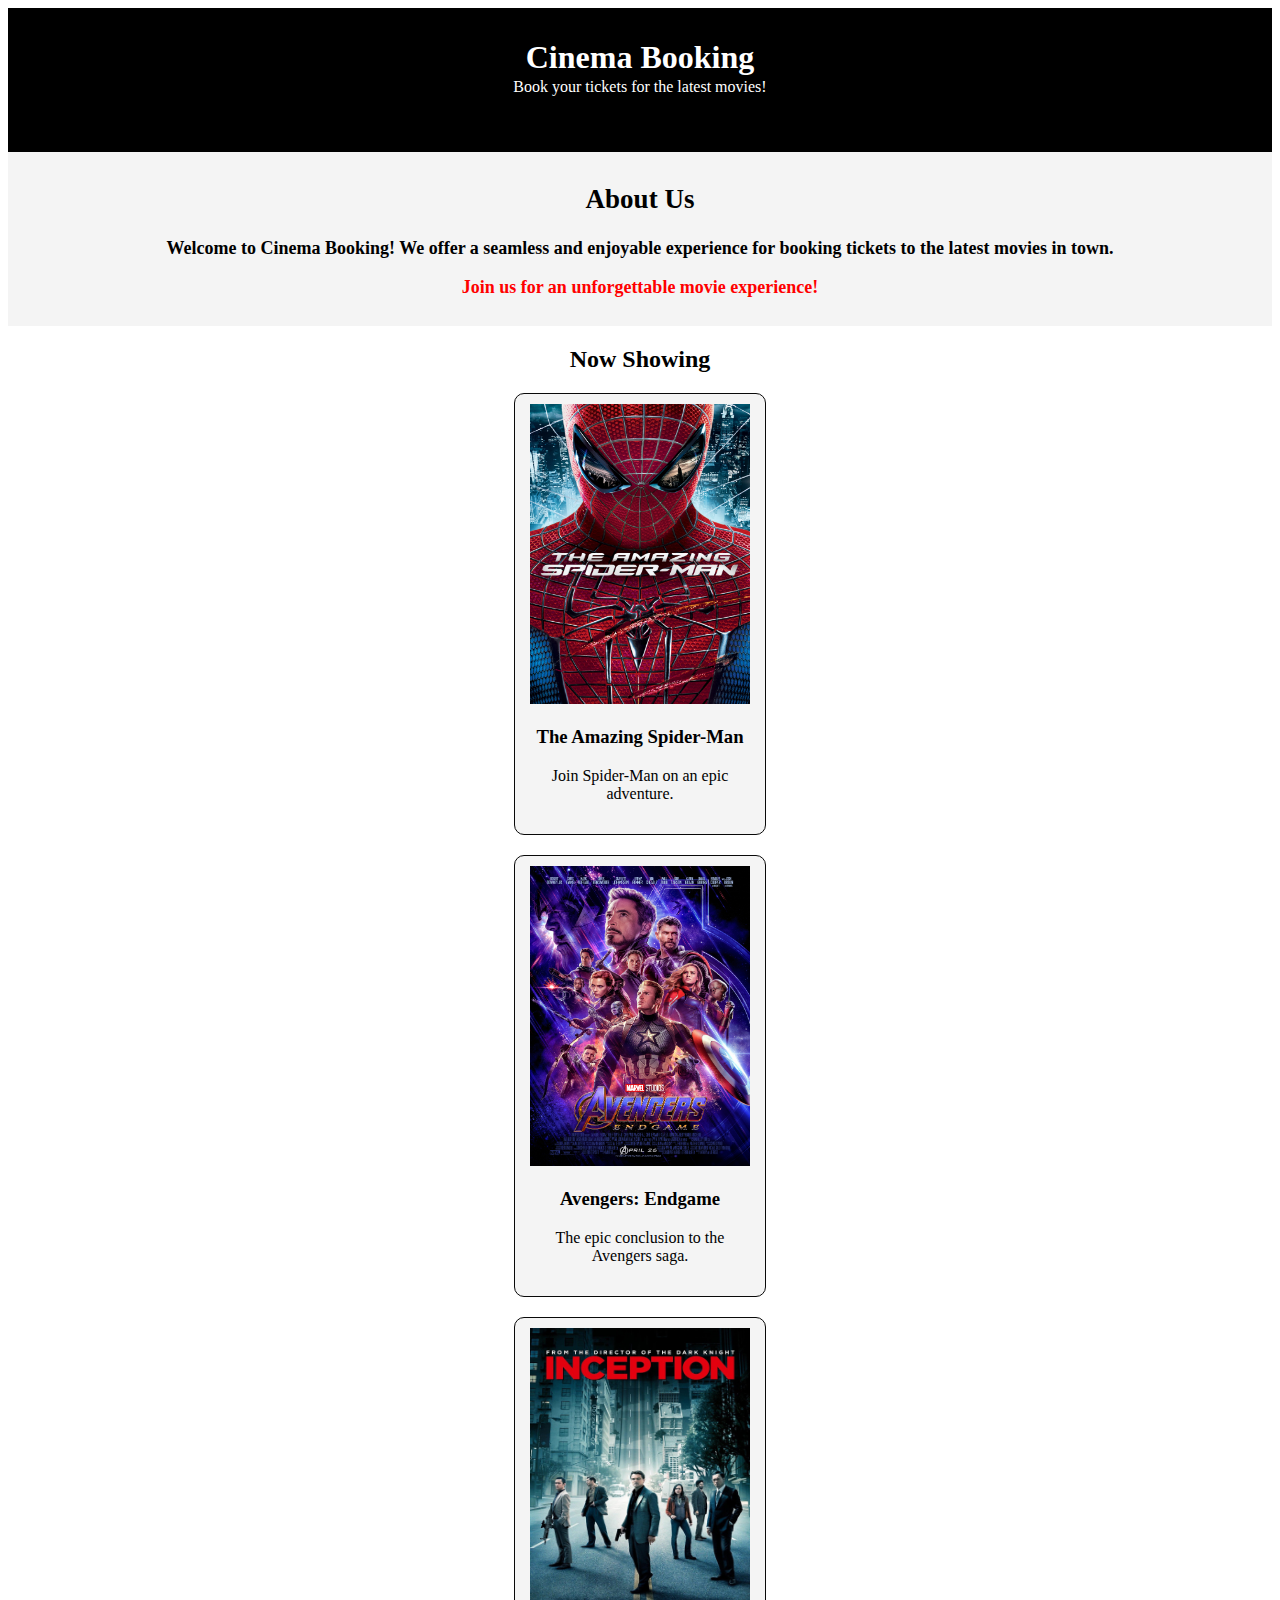
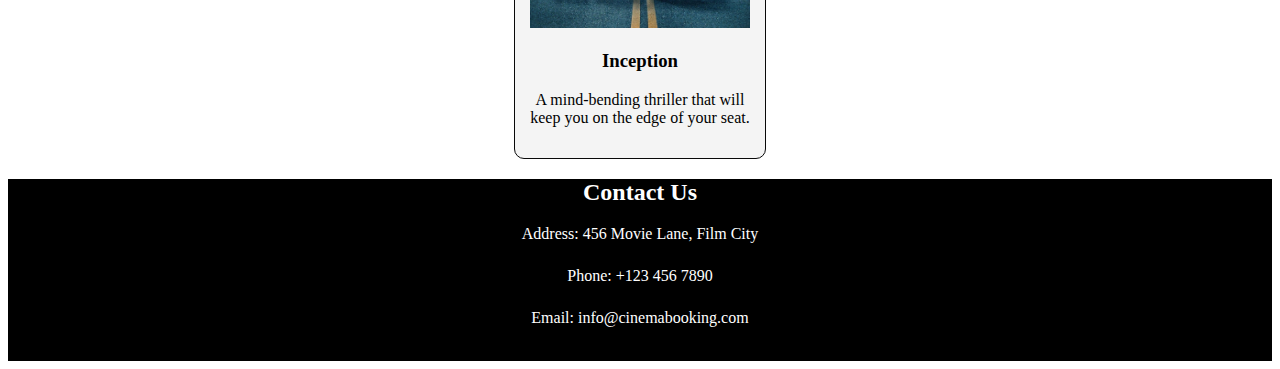
<file: index.html>
<!DOCTYPE html>
<html lang="en">
<head>
    <meta charset="UTF-8">
    <meta name="viewport" content="width=device-width, initial-scale=1.0">
    <title>Cinema Booking</title>
    <link rel="stylesheet" href="./CSSMovieBooking/styles.css">
</head>
<body>
    <header class="header">
        <h1>Cinema Booking</h1>
        <p class="box">Book your tickets for the latest movies!</p>
    </header>
    <section class="about">
        <h2>About Us</h2>
        <p id="intro">Welcome to Cinema Booking! We offer a seamless and enjoyable experience for booking tickets to the latest movies in town.</p>
        <p class="inline-style" style="color: red;">Join us for an unforgettable movie experience!</p>
    </section>
    
    <section class="movies">
        <h2>Now Showing</h2>
        <div class="movie-box-model-example">
            <img src="./CSSMovieBooking/assets/images/spiderman.webp" alt="Movie 1" height="300" width="220">
            <h3>The Amazing Spider-Man</h3>
            <p>Join Spider-Man on an epic adventure.</p>
        </div>
        <div class="movie-box-model-example">
            <img src="./CSSMovieBooking/assets/images/avengers.jpg" alt="Movie 2" height="300" width="220">
            <h3>Avengers: Endgame</h3>
            <p>The epic conclusion to the Avengers saga.</p>
        </div>
        <div class="movie-box-model-example">
            <img src="./CSSMovieBooking/assets/images/inception.jpg" alt="Movie 3" height="300" width="220">
            <h3>Inception</h3>
            <p>A mind-bending thriller that will keep you on the edge of your seat.</p>
        </div>
    </section>
    
    <footer class="footer">
        <h2>Contact Us</h2>
            <p>Address: 456 Movie Lane, Film City</p><br>
            <p class="phone">Phone: +123 456 7890</p><br>
            <p class="email"> Email: info@cinemabooking.com</p><br>
        
    </footer>
</body>
</html>
</file>
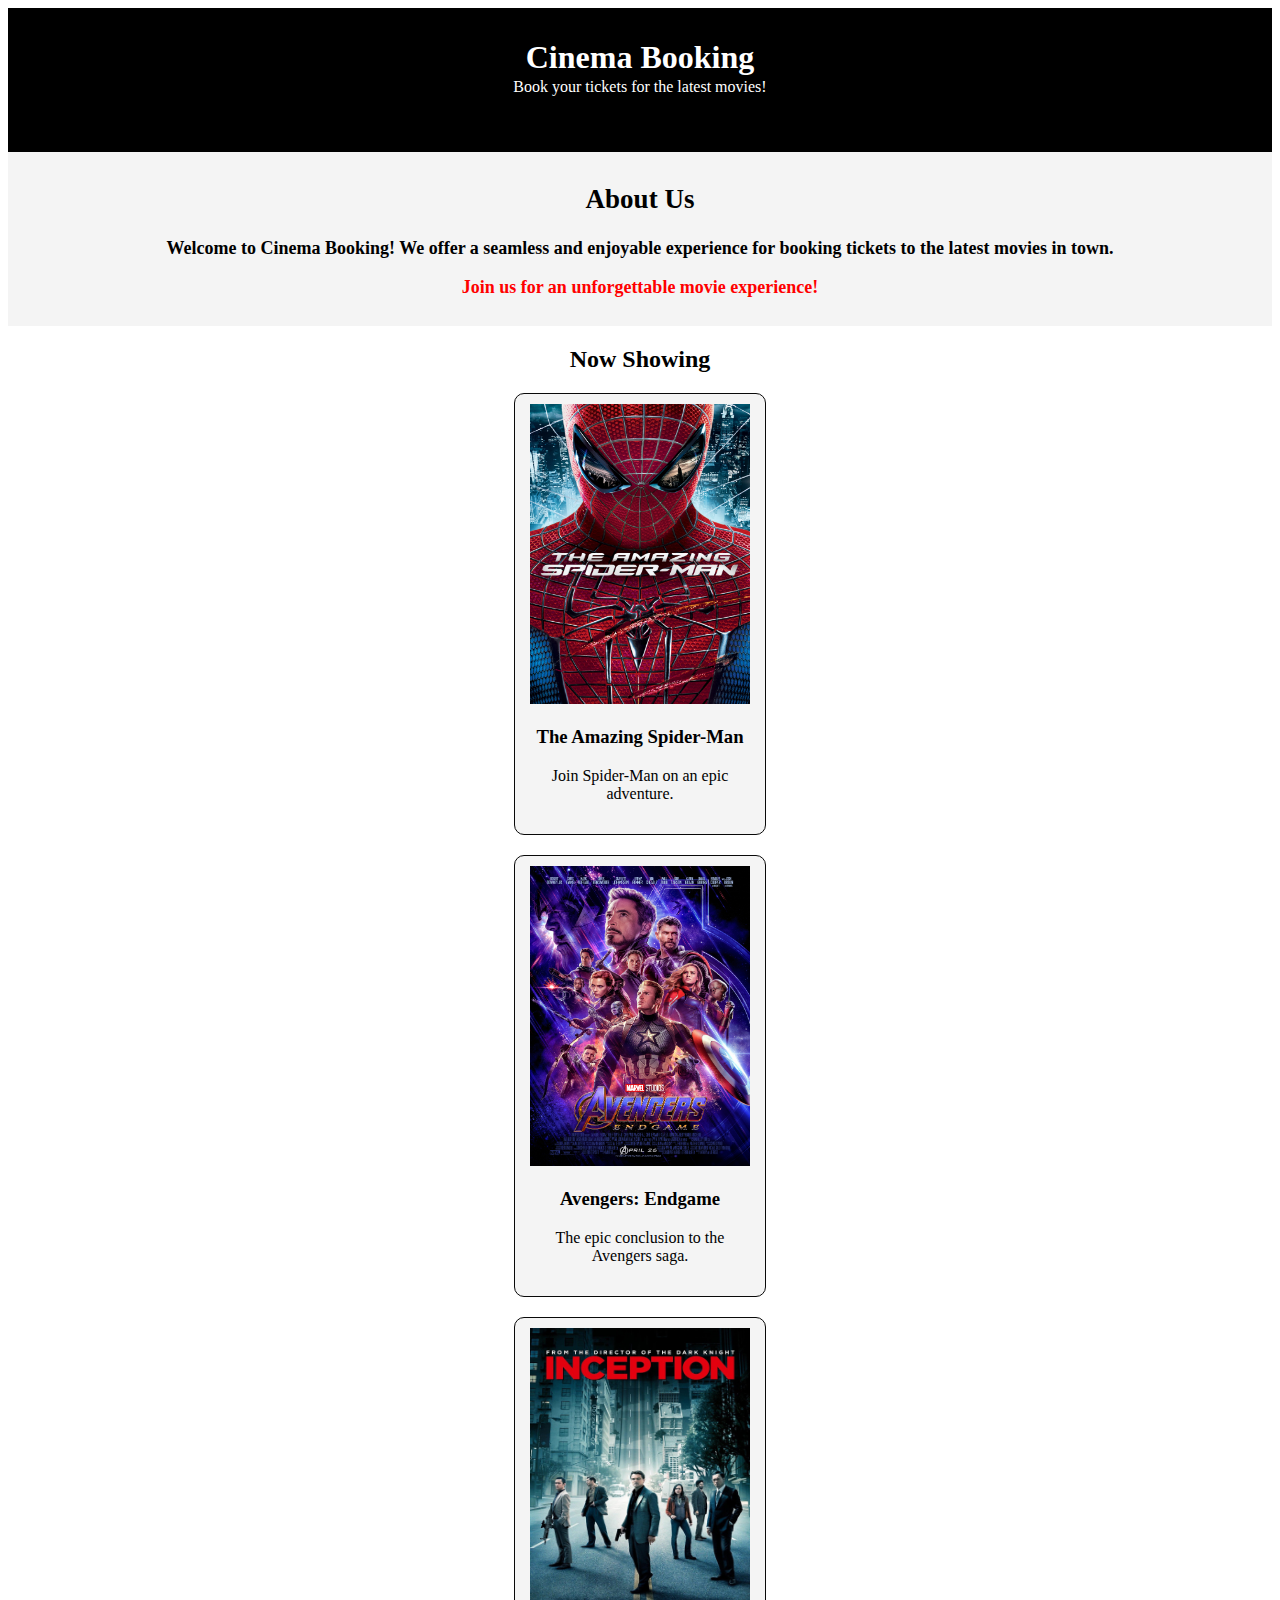
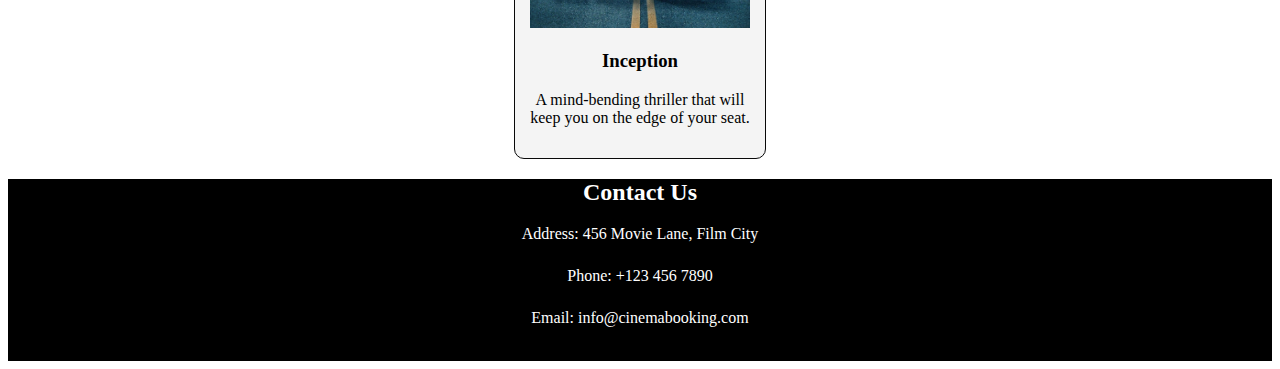
<file: CSSMovieBooking/index.html>
<!DOCTYPE html>
<html lang="en">
<head>
    <meta charset="UTF-8">
    <meta name="viewport" content="width=device-width, initial-scale=1.0">
    <title>Cinema Booking</title>
    <link rel="stylesheet" href="styles.css">
</head>
<body>
    <header class="header">
        <h1>Cinema Booking</h1>
        <p class="box">Book your tickets for the latest movies!</p>
    </header>
    <section class="about">
        <h2>About Us</h2>
        <p id="intro">Welcome to Cinema Booking! We offer a seamless and enjoyable experience for booking tickets to the latest movies in town.</p>
        <p class="inline-style" style="color: red;">Join us for an unforgettable movie experience!</p>
    </section>
    
    <section class="movies">
        <h2>Now Showing</h2>
        <div class="movie-box-model-example">
            <img src="assets/images/spiderman.webp" alt="Movie 1" height="300" width="220">
            <h3>The Amazing Spider-Man</h3>
            <p>Join Spider-Man on an epic adventure.</p>
        </div>
        <div class="movie-box-model-example">
            <img src="assets/images/avengers.jpg" alt="Movie 2" height="300" width="220">
            <h3>Avengers: Endgame</h3>
            <p>The epic conclusion to the Avengers saga.</p>
        </div>
        <div class="movie-box-model-example">
            <img src="assets/images/inception.jpg" alt="Movie 3" height="300" width="220">
            <h3>Inception</h3>
            <p>A mind-bending thriller that will keep you on the edge of your seat.</p>
        </div>
    </section>
    
    <footer class="footer">
        <h2>Contact Us</h2>
            <p>Address: 456 Movie Lane, Film City</p><br>
            <p class="phone">Phone: +123 456 7890</p><br>
            <p class="email"> Email: info@cinemabooking.com</p><br>
        
    </footer>
</body>
</html>
</file>
<file: CSSMovieBooking/styles.css>
.header{
    text-align: center;
    background-color: black;
    color: white;
    padding: 10px;
}
.about{
    text-align: center;
    font-size: large;
    font-weight: bold;
    background-color:#F4F4F4;
    padding: 10px;
}
.movies{
    text-align: center;
}
.footer{
    text-align: center;
    background-color: black;
    color: white;
}
.movie-box-model-example{
    margin: auto;
    border:1px solid rgb(9, 9, 9);
    padding: 10px;
    background-color:#F4F4F4;
    width: 230px;
    border-radius: 10px;
    height: 420px;
    margin-bottom: 20px;
}
.box{
    margin-top: -20px;
    padding-bottom: 30px;
}
.phone{
    margin-top: -10px;
}
.email{
    margin-top: -10px;
}
</file>
